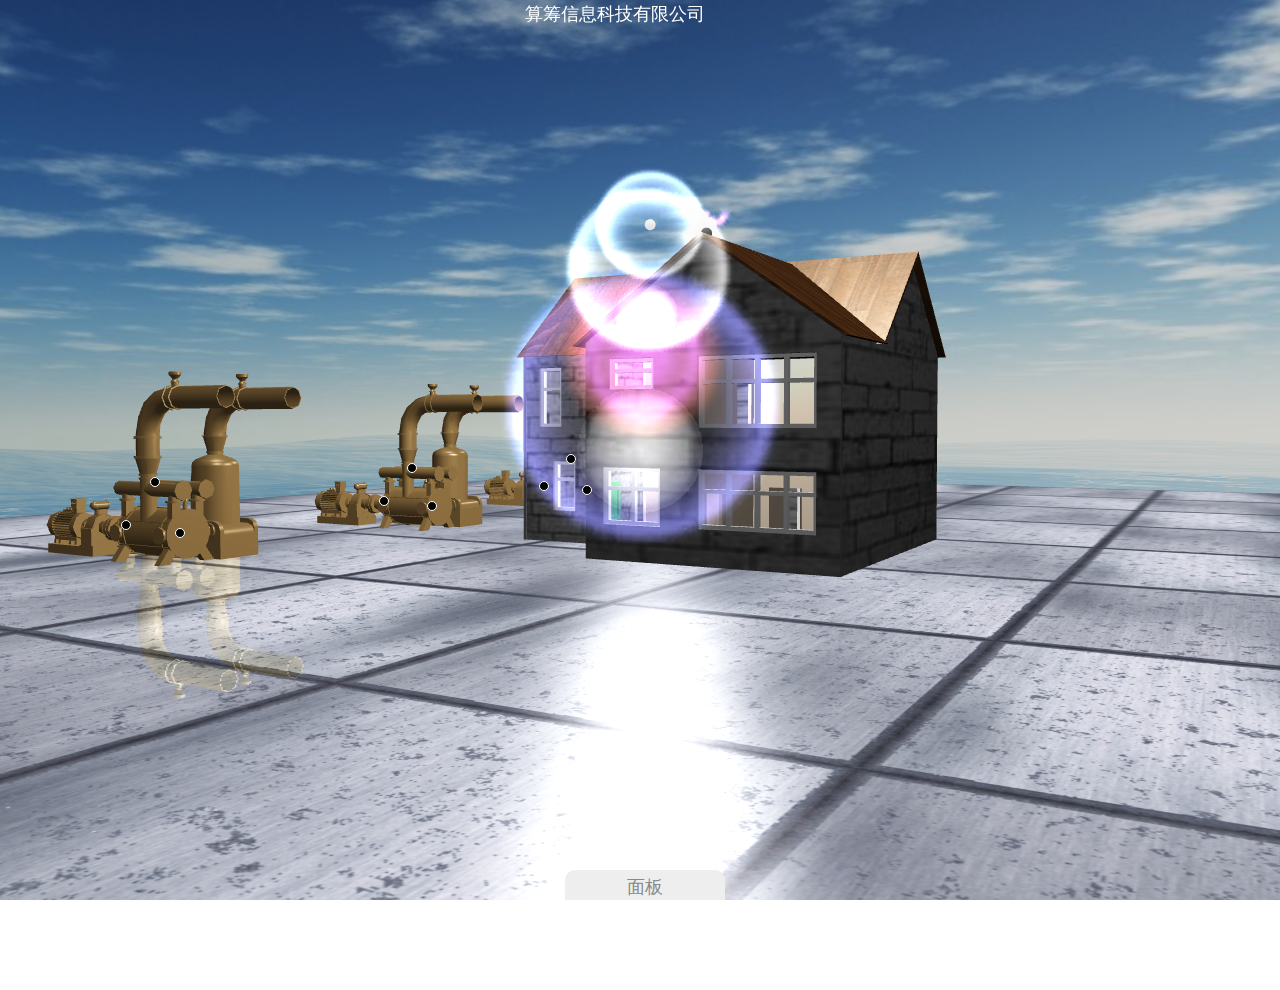
<file: house/demos/House/index.html>
﻿<!-- 
/*!
 * 3D Roam Demo 
 * Johnny Xu(徐景周) - v1.0.0 (2017-08-30)
 * https://github.com/xujingzhou | Released under MIT license
 */
-->

<!DOCTYPE html>
<html>
<head>
    <meta name="viewport" content="width=device-width"> 
    <title>演示</title>
 
    <link href="../../css/index.css" rel="stylesheet" />
    <script src="../../js/vendor/jquery-2.1.4.min.js"></script>
	<script src="../../js/babylon.custom.js"></script>
	<script src="roam/babylon.demo.js"></script>
	<script src="extrude.js"></script>
    <script src="demo.js"></script>
</head>
<body>
    <canvas id="renderCanvas" touch-action="none"></canvas>
    
    <div id="status"></div>
	
    <div id="controlPanel">
        <div id="controlsZone">
            <p>
                <button id="fullscreen">全屏</button>
            </p>
        </div>
        <div class="tag">面板</div>
        <div class="tag" id="clickableTag"></div>
    </div>
    
    <div id="notSupported" class="hidden">抱歉，你的浏览器不支持WebGL......</div>
    <script src="../../js/loaderCustoms.js"></script>
</body>
</html>
</file>
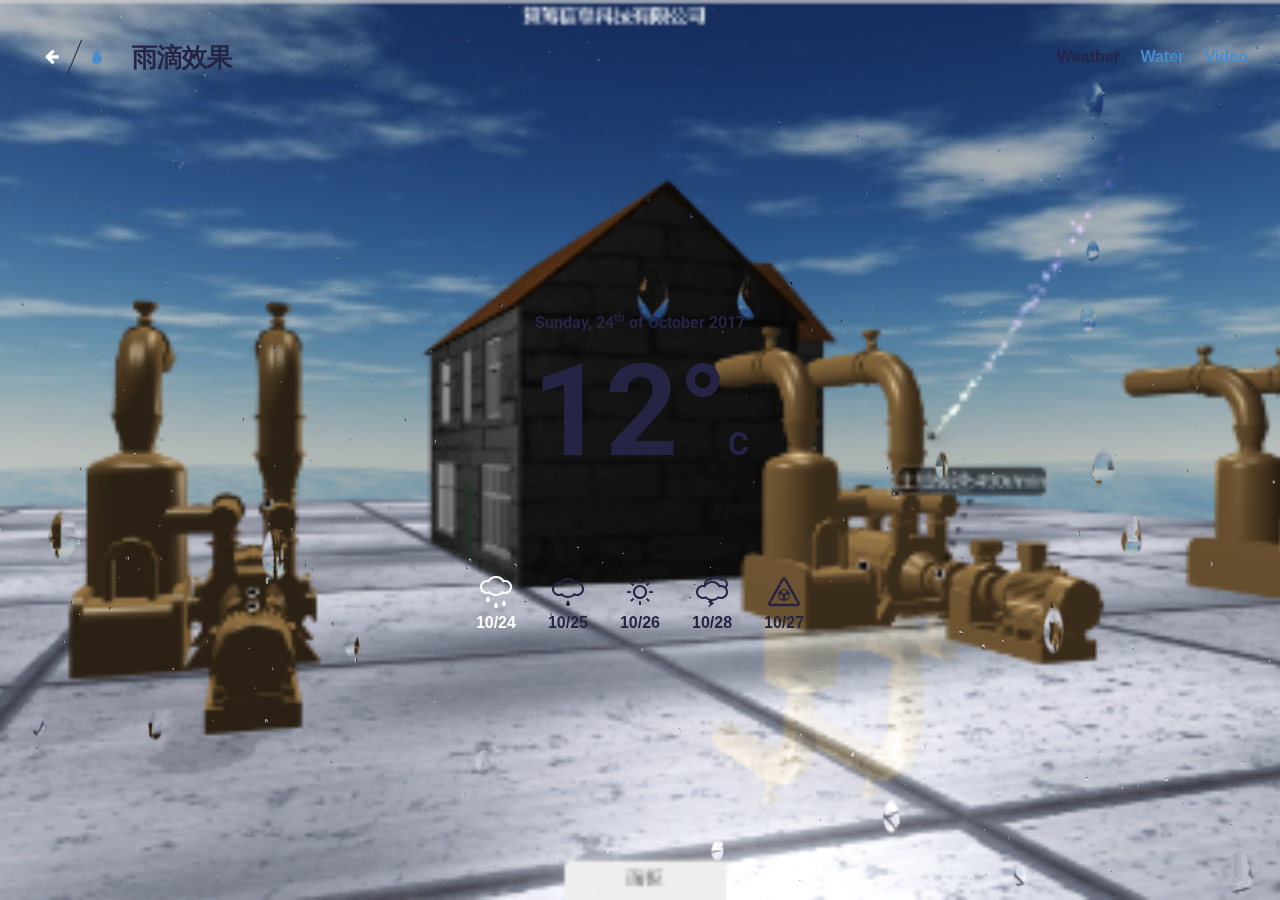
<file: house/demos/House/water/index.html>
<!DOCTYPE html>
<html lang="en" class="no-js">

<head>
	<meta charset="UTF-8" />
	<meta http-equiv="X-UA-Compatible" content="IE=edge">
	<meta name="viewport" content="width=device-width, initial-scale=1">
	<title>雨滴效果演示</title>
	<link rel="shortcut icon" href="favicon.ico">
	<link rel="stylesheet" type="text/css" href="../../../css/normalize.css" />
	<link href='https://fonts.googleapis.com/css?family=Roboto:400,100,300,700,500,900' rel='stylesheet' type='text/css'>
	<link rel="stylesheet" type="text/css" href="../../../css/demo.css" />
	<link rel="stylesheet" type="text/css" href="../../../css/style1.css" />
	<!--[if IE]>
		<script src="http://html5shiv.googlecode.com/svn/trunk/html5.js"></script>
		<![endif]-->
</head>

<body class="demo-1">
	<div class="image-preload">
		<img src="../../../img/drop-color.png" alt="">
		<img src="../../../img/drop-alpha.png" alt="">
		<img src="../../../img/weather/texture-rain-fg.png" />
		<img src="../../../img/weather/texture-rain-bg.png" />
		<img src="../../../img/weather/texture-sun-fg.png" />
		<img src="../../../img/weather/texture-sun-bg.png" />
		<img src="../../../img/weather/texture-fallout-fg.png" />
		<img src="../../../img/weather/texture-fallout-bg.png" />
		<img src="../../../img/weather/texture-drizzle-fg.png" />
		<img src="../../../img/weather/texture-drizzle-bg.png" />
	</div>

	<div class="container">
		<header class="codrops-header">
			<div class="codrops-links">
				<a class="codrops-icon codrops-icon--prev" href="https://github.com/xujingzhou" title="Previous"><span>Previous</span></a>
				<a class="codrops-icon codrops-icon--drop" href="https://github.com/xujingzhou" title="Back"><span>Back</span></a>
			</div>
			<h1>雨滴效果</h1>
			<nav class="codrops-demos">
				<a class="current-demo" href="index.html">Weather</a>
				<a href="index2.html">Water</a>
				<a href="index3.html">Video</a>
			</nav>
		</header>
		<div class="slideshow">
			<canvas width="1" height="1" id="container" style="position:absolute"></canvas>
			<!-- Heavy Rain -->
			<div class="slide" id="slide-1" data-weather="rain">
				<div class="slide__element slide__element--date">Sunday, 24<sup>th</sup> of October 2017</div>
				<div class="slide__element slide__element--temp">12°<small>C</small></div>
			</div>
			<!-- Drizzle -->
			<div class="slide" id="slide-2" data-weather="drizzle">
				<div class="slide__element slide__element--date">Saturday, 25<sup>th</sup> of October 2017</div>
				<div class="slide__element slide__element--temp">18°<small>C</small></div>
			</div>
			<!-- Sunny -->
			<div class="slide" id="slide-3" data-weather="sunny">
				<div class="slide__element slide__element--date">Monday, 26<sup>th</sup> of October 2017</div>
				<div class="slide__element slide__element--temp">25°<small>C</small></div>
			</div>
			<!-- Heavy rain -->
			<div class="slide" id="slide-5" data-weather="storm">
				<div class="slide__element slide__element--date">Wednesday, 28<sup>th</sup> of October 2017</div>
				<div class="slide__element slide__element--temp">20°<small>C</small></div>
			</div>
			<!-- Fallout (greenish overlay with slightly greenish/yellowish drops) -->
			<div class="slide" id="slide-4" data-weather="fallout">
				<div class="slide__element slide__element--date">Tuesday, 27<sup>th</sup> of October 2043</div>
				<div class="slide__element slide__element--temp">34°<small>C</small></div>
			</div>
			<nav class="slideshow__nav">
				<a class="nav-item" href="#slide-1"><i class="icon icon--rainy"></i><span>10/24</span></a>
				<a class="nav-item" href="#slide-2"><i class="icon icon--drizzle"></i><span>10/25</span></a>
				<a class="nav-item" href="#slide-3"><i class="icon icon--sun"></i><span>10/26</span></a>
				<a class="nav-item" href="#slide-5"><i class="icon icon--storm"></i><span>10/28</span></a>
				<a class="nav-item" href="#slide-4"><i class="icon icon--radioactive"></i><span>10/27</span></a>
			</nav>
		</div>
		<p class="nosupport">Sorry, but your browser does not support WebGL!</p>
	</div>
	<!-- /container -->
	<script src="../../../js/water/index.min.js"></script>
</body>

</html>
</file>
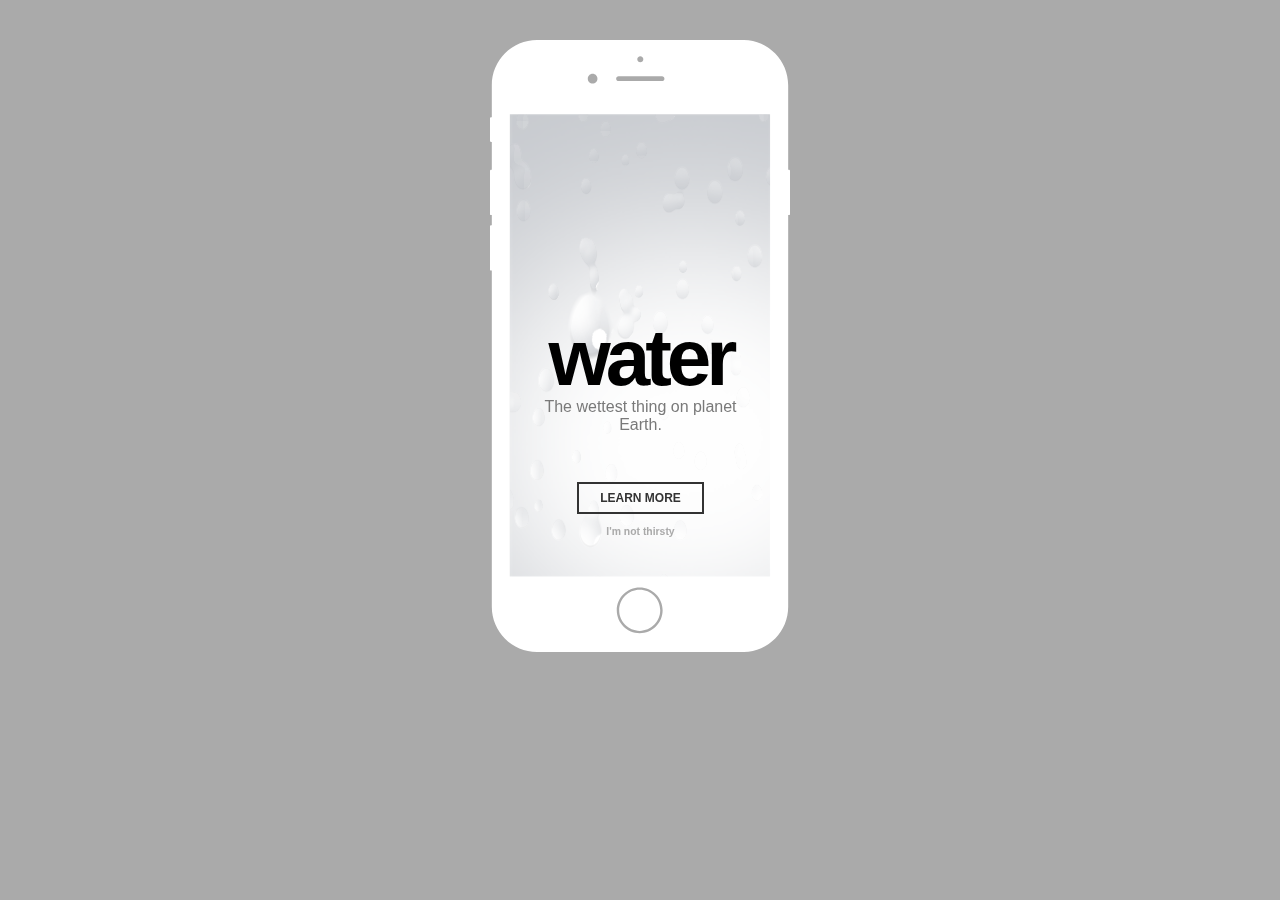
<file: house/demos/House/water/index2.html>
<!DOCTYPE html>
<html lang="en" class="no-js">

<head>
	<meta charset="UTF-8" />
	<meta http-equiv="X-UA-Compatible" content="IE=edge">
	<meta name="viewport" content="width=device-width, initial-scale=1">
	<title>雨滴效果演示</title>
	<link rel="shortcut icon" href="favicon.ico">
	<link rel="stylesheet" type="text/css" href="../../../css/normalize.css" />
	<link rel="stylesheet" type="text/css" href="../../../css/demo.css" />
	<link rel="stylesheet" type="text/css" href="../../../css/style2.css" />
	<!--[if IE]>
		<script src="http://html5shiv.googlecode.com/svn/trunk/html5.js"></script>
		<![endif]-->
</head>

<body class="demo-2">
	<div class="container">
		<header class="codrops-header">
		
		</header>
		<div class="content">
			<img class="device" src="../../../img/iphone.svg" alt="iPhone" />
			<div class="app">
				<canvas id="container" width="261" height="463" style="position:absolute;top:0;left:0;width:100%;height:100%"></canvas>
				<div class="app-content">
					<button class="app__button-menu"><i class="fa fa-navicon"></i></button>
					<h2 class="app__title">water</h2>
					<p class="app__info">The wettest thing on planet Earth.</p>
					<button class="app__button">Learn more</button>
					<p class="app__info app__info--small">I'm not thirsty</p>
				</div>
			</div>
		</div>
		<p class="nosupport">Sorry, but your browser does not support WebGL!</p>
	</div>
	<!-- /container -->
	<script src="../../../js/water/index2.min.js"></script>
</body>

</html>
</file>
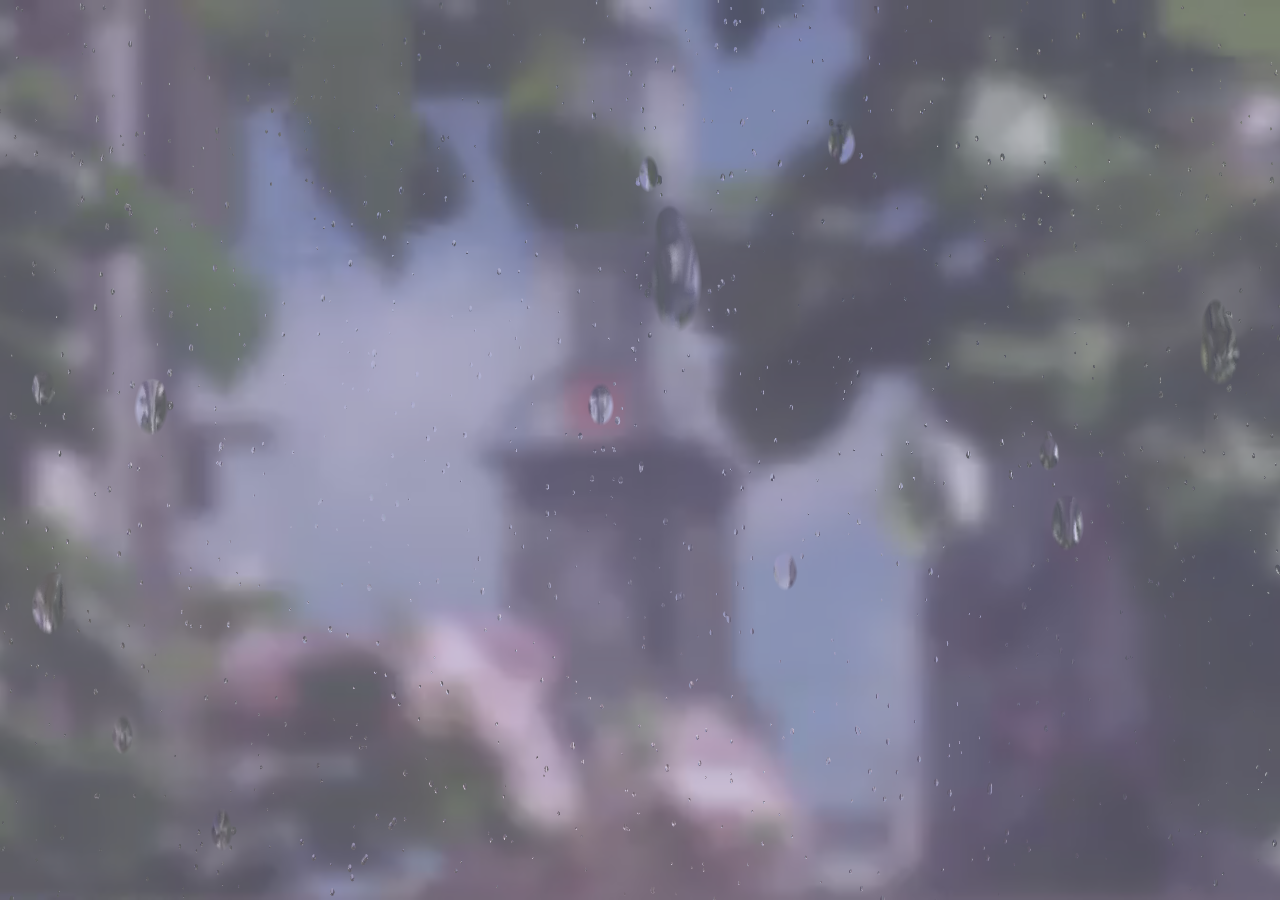
<file: house/demos/House/water/index3.html>
<!DOCTYPE html>
<html lang="en" class="no-js">

<head>
	<meta charset="UTF-8" />
	<meta http-equiv="X-UA-Compatible" content="IE=edge">
	<meta name="viewport" content="width=device-width, initial-scale=1">
	<title>雨滴效果演示</title>
	<link rel="stylesheet" type="text/css" href="../../../css/normalize.css" />
	<link rel="stylesheet" type="text/css" href="../../../css/demo.css" />
	<link rel="stylesheet" type="text/css" href="../../../css/style3.css" />
	<!--[if IE]>
		<script src="http://html5shiv.googlecode.com/svn/trunk/html5.js"></script>
		<![endif]-->
</head>

<body class="demo-3">
	<video class="videobg" src="../../../media/video.mp4" poster="../../../media/video.jpg" autoplay loop muted>
		
	</video>
	<canvas id="container" width="1" height="1" style="position:absolute"></canvas>
	<div class="container">
	
		
		<p class="nosupport">Sorry, but your browser does not support WebGL!</p>
	</div>
	<!-- /container -->
	<script src="../../../js/water/index3.min.js"></script>
</body>

</html>
</file>
<file: house/css/index.css>
﻿html, body {
    width: 100%;
    height: 100%;
    padding: 0;
    margin: 0;
    overflow: hidden;
    position: fixed;
    font-family: "Segoe WP", "Segoe UI", "Verdana", "Arial";
    touch-action: none;
    -ms-touch-action: none;
}

.warning {
    color: red;
}

a {
    color: black;
    text-decoration: none;
}

    a:hover {
        text-decoration: underline;
    }

    a:visited {
        color: white;
    }


#optimizerFeedback {
    font-size: 12px;
    color: orange;
}

#enableDebug, #fullscreen {
    width: 100px;
    margin-left: 50px;
}

.buttonControlPanel {
    height: 3em;
    width: 10em;
    margin: 5px 0px 5px 0px;
    line-height: 2.2em;
}

.smallButtonControlPanel {
    height: 2.2em;
    width: 10em;
    margin: 2px 0px 2px 0px;
}

    .smallButtonControlPanel.pushed {
        border: 2px solid #00008b;
    }

.buttonImg {
    height: 32px;
    width: 32px;
    float: left;
}

button {
    border: 1px solid #888888;
    background-color: #DEDEDE;
    color: #888888;
}

    button:hover {
        background-color: #EEEEEE;
    }

    button:active {
        transform: scale(0.98);
        -webkit-transform: scale(0.98);
    }

#notSupported {
    color: red;
    width: 100%;
    height: 60px;
    position: absolute;
    top: 50%;
    margin-top: -30px;
    background-color: #EEEEEE;
    border: 1px solid #888888;
    text-align: center;
    padding-top: 10px;
    font-size: 30px;
    z-index: 3;
    cursor: default;
}

#renderCanvas {
    width: 100%;
    height: 100%;
    outline: none;
}

#fps {
    position: absolute;
    right: 20px;
    top: 5em;
    font-size: 20px;
    color: white;
    text-shadow: 2px 2px 0 black;
}

#attribution {
    position: absolute;
    left: 20px;
    top: 20px;
    font-size: 15px;
    color: white;
}

#attribution a {
    font-size: 15px;
    color: white;
    text-decoration: underline;
}

#attribution a:hover {
    font-size: 15px;
    color: #DDDDDD;
    text-decoration: underline;
}

#attribution a:visited {
    font-size: 15px;
    color: white;
    text-decoration: underline;
}

#stats {
    position: absolute;
    right: 20px;
    top: 11em;
    font-size: 14px;
    color: white;
    text-align: right;
    text-shadow: 2px 2px 0 black;
}

#status {
    position: absolute;
    left: 20px;
    bottom: 20px;
    font-size: 14px;
    color: white;
    text-shadow: 2px 2px 0 black;
}

#controlPanel {
    position: absolute;
    height: 70px;
    bottom: 0px;
    width: 220px;
    left: 50%;
    margin-left: -110px;
    z-index: 10;
    transition: transform 0.25s ease-in-out;
    transform: translateY(70px);
    -webkit-transition: -webkit-transform 0.25s ease-in-out;
    -webkit-transform: translateY(70px);
}

.tag {
    position: absolute;
    background-color: #EEEEEE;
    height: 30px;
    width: 150px;
    left: 50%;
    padding: 5px;
    color: #888888;
    font-size: 18px;
    margin-left: -75px;
    text-align: center;
    top: -30px;
    border-top-left-radius: 10px 10px;
    border-top-right-radius: 10px 10px;
}

#controlsZone {
    width: 100%;
    height: 100%;
    background-color: #EEEEEE;
    color: #888888;
    border-top-left-radius: 10px 10px;
    border-top-right-radius: 10px 10px;
    padding: 10px;
}

#cameraPanel {
    position: absolute;
    right: 0px;
    width: 17em;
    top: 2em;
    z-index: 10;
    transition: transform 0.25s ease-in-out;
    transform: translateX(17em);
    -webkit-transition: -webkit-transform 0.25s ease-in-out;
    -webkit-transform: translateX(17em);
}

.cameraTag {
    position: absolute;
    background-color: #EEEEEE;
    height: 50px;
    width: 50px;
    top: 0px;
    left: -50px;
    border-top-left-radius: 10px 10px;
    border-bottom-left-radius: 10px 10px;
    z-index: 100;
}

#clickableTag {
    cursor: hand;
    background-color: transparent;
}

#cameraClickableTag {
    cursor: hand;
    background-color: transparent;
}

#cameraControlsZone {
    width: 100%;
    height: 100%;
    background-color: #EEEEEE;
    color: #888888;
    padding: 20px;
    border-bottom-left-radius: 10px 10px;
}

.hidden {
    display: none;
}
</file>
<file: house/css/demo.css>
@font-face {
	font-weight: normal;
	font-style: normal;
	font-family: 'codropsicons';
	src: url('../fonts/codropsicons/codropsicons.eot');
	src: url('../fonts/codropsicons/codropsicons.eot?#iefix') format('embedded-opentype'), url('../fonts/codropsicons/codropsicons.woff') format('woff'), url('../fonts/codropsicons/codropsicons.ttf') format('truetype'), url('../fonts/codropsicons/codropsicons.svg#codropsicons') format('svg');
}

*,
*:after,
*:before {
	-webkit-box-sizing: border-box;
	box-sizing: border-box;
}

.clearfix:before,
.clearfix:after {
	display: table;
	content: '';
}

.clearfix:after {
	clear: both;
}

body {
	font-family: "Avenir Next", Avenir, 'Helvetica Neue', 'Lato', 'Segoe UI', Helvetica, Arial, sans-serif;
	color: #252445;
	background: #aaa;
	-webkit-font-smoothing: antialiased;
	-moz-osx-font-smoothing: grayscale;
}

a {
	outline: none;
	color: #fff;
	text-decoration: none;
}

a:hover,
a:focus {
	color: #252445;
}

.demo-2 a {
	color: #333;
}

.demo-2 a:hover,
.demo-2 a:focus {
	color: #444C75;
}


/* Header */

.codrops-header {
	padding: 2.5em 2em 0;
	position: relative;
	width: 100%;
	top: 0;
	left: 0;
	z-index: 100;
	display: -webkit-flex;
	display: flex;
	-webkit-align-items: center;
	align-items: center;
	-webkit-justify-content: space-between;
	justify-content: space-between;
	-webkit-flex-wrap: wrap;
	flex-wrap: wrap;
}

.demo-1 .codrops-header {
	position: absolute;
}

.codrops-header h1 {
	margin: 0 auto 0 0;
	letter-spacing: -1px;
	font-weight: bold;
	font-size: 1.65em;
	line-height: 1;
	display: inline-block;
}

.info {
	width: 100%;
}


/* Top Navigation Style */

.codrops-links {
	position: relative;
	display: inline-block;
	text-align: center;
	white-space: nowrap;
	margin: 0 1em 0 0;
}

.codrops-links::after {
	position: absolute;
	top: 50%;
	left: 50%;
	width: 1px;
	height: 110%;
	background: #252445;
	content: '';
	-webkit-transform: translateY(-50%) rotate3d(0, 0, 1, 22.5deg);
	transform: translateY(-50%) rotate3d(0, 0, 1, 22.5deg);
}

.codrops-icon {
	display: inline-block;
	margin: 0.5em;
	padding: 0em 0;
	width: 1.5em;
	text-decoration: none;
}

.codrops-icon span {
	display: none;
}

.codrops-icon:before {
	margin: 0 5px;
	text-transform: none;
	font-weight: normal;
	font-style: normal;
	font-variant: normal;
	font-family: 'codropsicons';
	line-height: 1;
	speak: none;
	-webkit-font-smoothing: antialiased;
}

.codrops-icon--drop:before {
	content: "\e001";
	color: #488bce;
}

.codrops-icon--prev:before {
	content: "\e004";
}


/* Demo links */

.codrops-demos a {
	display: inline-block;
	font-weight: bold;
	color: #488bce;
}

.codrops-demos a:not(:last-child) {
	margin-right: 1em;
}

.codrops-demos a.current-demo {
	color: #252445;
}

.image-preload {
	position: absolute;
	left: -9999px;
}

.nosupport {
	display: none;
	margin: 0 auto;
	font-size: 1.25em;
	padding: 1em;
	position: fixed;
	bottom: 0;
	width: 100vw;
	text-align: center;
	background: #a74e71;
	z-index: 1000;
}

.no-webgl .nosupport {
	display: block;
}

@media screen and (max-width: 50em) {
	.codrops-header {
		padding: 1.5em;
		text-align: center;
		display: block;
		font-size: 0.75em;
	}
	.codrops-links {
		display: block;
		margin: 0 0 1em;
	}
	.codrops-demos {
		width: 100%;
		font-size: 120%;
		margin: 1em 0 0 0;
	}
}
</file>
<file: house/css/style1.css>
@font-face {
	font-family: 'icomoon';
	src: url('../fonts/meteocons/icomoon.eot?26rom9');
	src: url('../fonts/meteocons/icomoon.eot?26rom9#iefix') format('embedded-opentype'), url('../fonts/meteocons/icomoon.ttf?26rom9') format('truetype'), url('../fonts/meteocons/icomoon.woff?26rom9') format('woff'), url('../fonts/meteocons/icomoon.svg?26rom9#icomoon') format('svg');
	font-weight: normal;
	font-style: normal;
}

.icon {
	font-family: 'icomoon';
	speak: none;
	font-style: normal;
	font-weight: normal;
	font-variant: normal;
	text-transform: none;
	line-height: 1;
	/* Better Font Rendering =========== */
	-webkit-font-smoothing: antialiased;
	-moz-osx-font-smoothing: grayscale;
}

.icon--radioactive:before {
	content: "\e905";
}

.icon--sun:before {
	content: "\e900";
}

.icon--drizzle:before {
	content: "\e902";
}

.icon--rainy:before {
	content: "\e903";
}

.icon--storm:before {
	content: "\e906";
}

.slideshow {
	position: relative;
	height: 100vh;
	width: 100vw;
	background: url(../img/city.jpg) no-repeat center top;
	background-size: cover;
	overflow: hidden;
}

.slideshow::before {
	content: '';
	position: absolute;
	left: 0;
	top: 0;
	width: 100%;
	height: 100%;
	background: rgba(255, 255, 255, 0.2);
}

.slide {
	position: absolute;
	top: 0;
	left: 0;
	width: 100%;
	height: 100%;
	text-align: center;
	padding: 35vh 0 0 0;
	pointer-events: none;
	line-height: 1;
	font-family: "Roboto", sans-serif;
}

.slide--current {
	pointer-events: auto;
}

.slideshow__nav {
	text-align: center;
	width: 100%;
	display: -webkit-flex;
	display: flex;
	-webkit-flex-wrap: wrap;
	flex-wrap: wrap;
	-webkit-justify-content: center;
	justify-content: center;
	-webkit-align-items: center;
	align-items: center;
	position: absolute;
	bottom: 28vh;
}

.nav-item {
	display: block;
	padding: 1em;
	color: #252445;
	-webkit-transition: color 0.3s;
	transition: color 0.3s;
}

.nav-item:hover,
.nav-item:focus,
.nav-item--current {
	color: #fff;
}

.nav-item .icon {
	font-size: 2em;
}

.nav-item span {
	display: block;
	margin: 0.25em 0 0 0;
	font-weight: 700;
}


/* Content */

.slide__element {
	opacity: 0;
	color: #252445;
	-webkit-transform: translate3d(0, 50px, 0);
	transform: translate3d(0, 50px, 0);
	-webkit-transition: -webkit-transform 0.3s, opacity 0.3s;
	transition: transform 0.3s, opacity 0.3s;
}

.slide--current .slide__element {
	opacity: 1;
	-webkit-transform: translate3d(0, 0, 0);
	transform: translate3d(0, 0, 0);
}

.slide__element--temp {
	font-size: 8em;
	font-weight: 700;
	margin: 0 0 0.1em;
}

.slide__element--temp small {
	font-size: 0.25em;
}

.slide__element--info {
	font-size: 2em;
}

.slide__element--date {
	font-size: 1em;
	font-weight: 700;
	margin: 0 0 1em;
}

@media screen and (max-height: 39em) {
	.slideshow {
		font-size: 75%;
	}
	.slide {
		padding-top: 35vh;
	}
	.slideshow__nav {
		bottom: 6em;
	}
}
</file>
<file: house/css/style2.css>
.content {
	width: 300px;
	margin: 0 auto;
	position: relative;
}

.device {
	width: 100%;
	position: absolute;
	z-index: 10;
}

.app {
	background: #f2f2f2;
	color: #000;
	width: 261px;
	height: 463px;
	position: absolute;
	top: 74px;
	left: 20px;
	padding: 1em;
	text-align: center;
	overflow: hidden;
}
.app-content{
	position:absolute;
	top:0;
	left:0;
	bottom:0;
	right:0;
	padding:1em;
}
.app__button-menu {
	background: none;
	border: none;
	padding: 0;
	color: #333;
	font-size: 1.15em;
	float: left;
}

.app__title {
	font-size: 5em;
	letter-spacing: -5px;
	margin: 2.35em 0 0 0;
	line-height: 1;
}

.app__info {
	color: #797979;
	padding: 0 1em;
	margin: 0;
}

.app__info--small {
	font-size: 0.65em;
	font-weight: bold;
	color: #aaa;
}

.app__button {
	border: 2px solid #333;
	padding: 0.6em 1.75em;
	margin: 4em 0 1em;
	text-transform: uppercase;
	color: #333;
	font-size: 0.75em;
	font-weight: bold;
	background: none;
}
</file>
<file: house/css/style3.css>
.videobg {
    position: fixed;
    right: 0;
    bottom: 0;
    min-width: 100%;
    min-height: 100%;
    width: auto;
    height: auto;
    pointer-events: none;
}

.container {
	height: 100vh;
	overflow: hidden;
	position: relative;
	background: rgba(146, 137, 183, 0.5);
}

.logo-img {
	position: absolute;
	left: 50%;
	margin: -134px 0 0 -200px;
	width: 400px;
	top: 50%;
}
</file>
